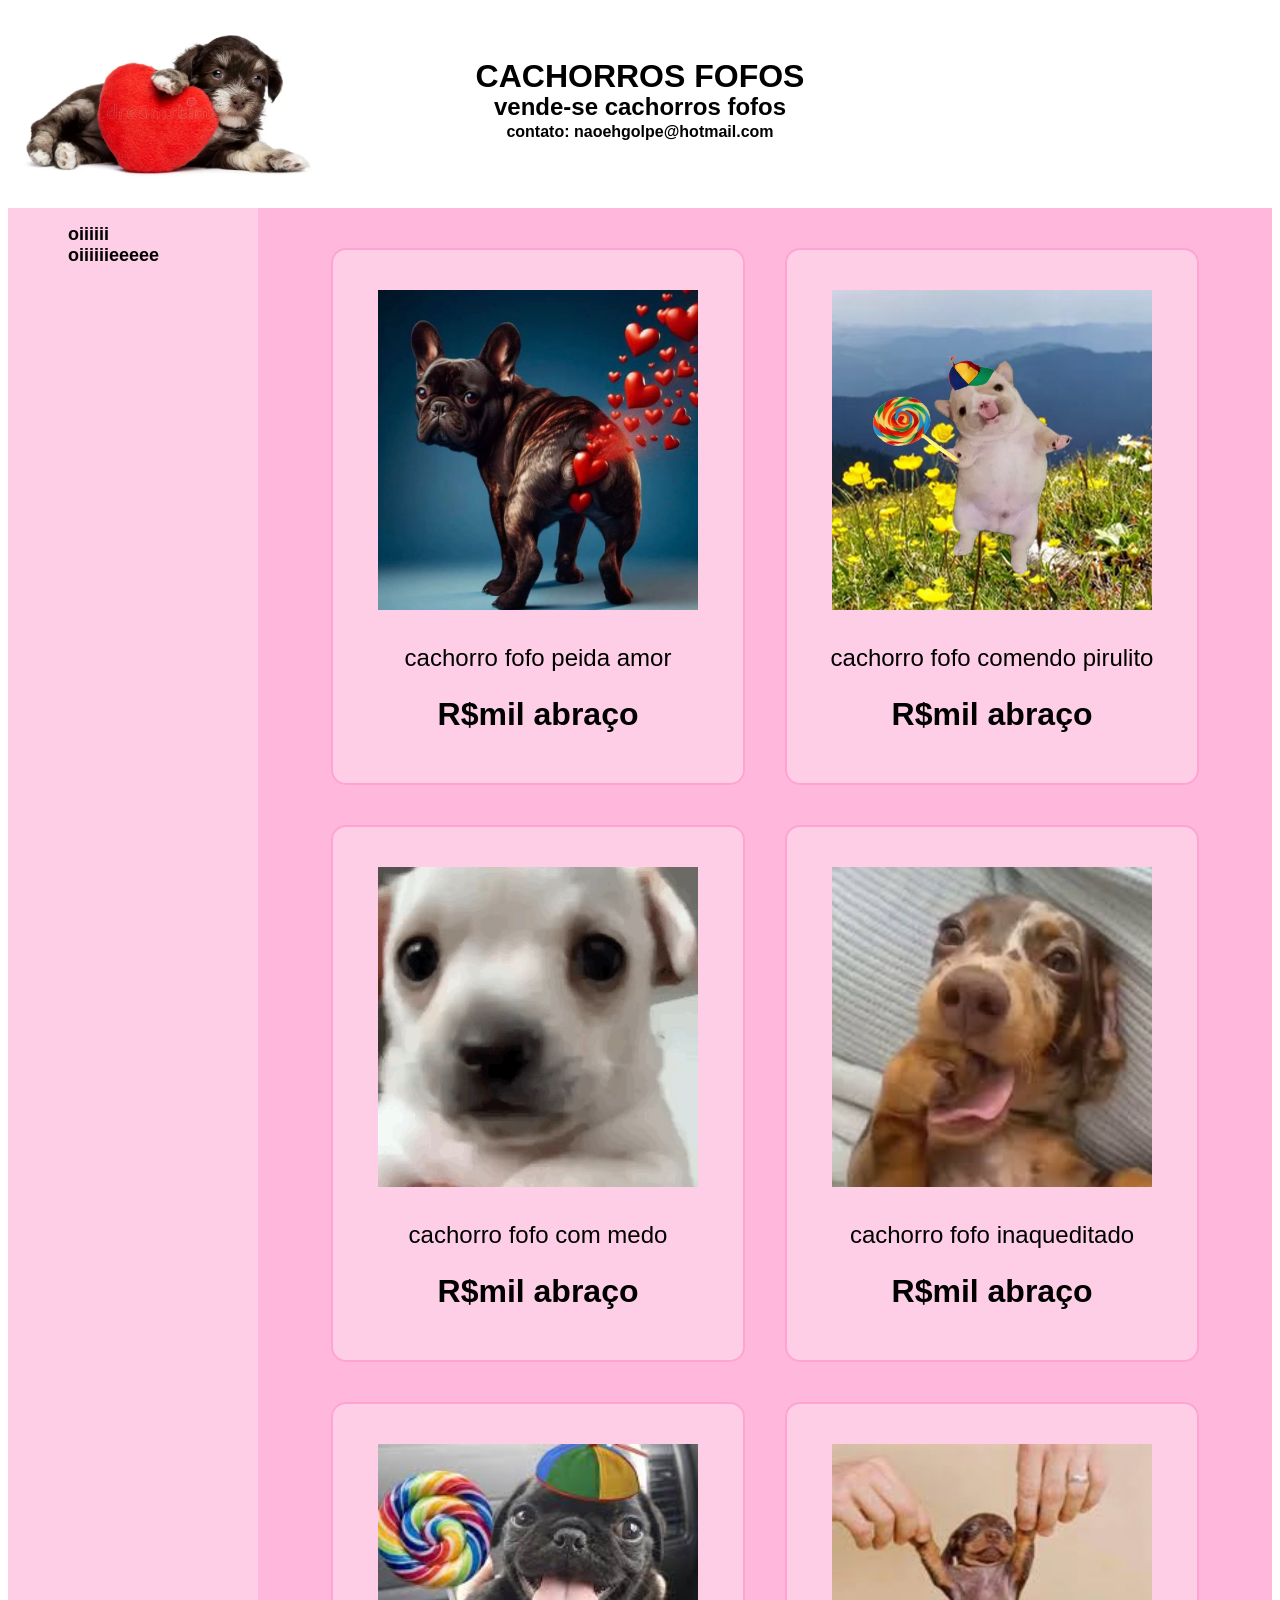
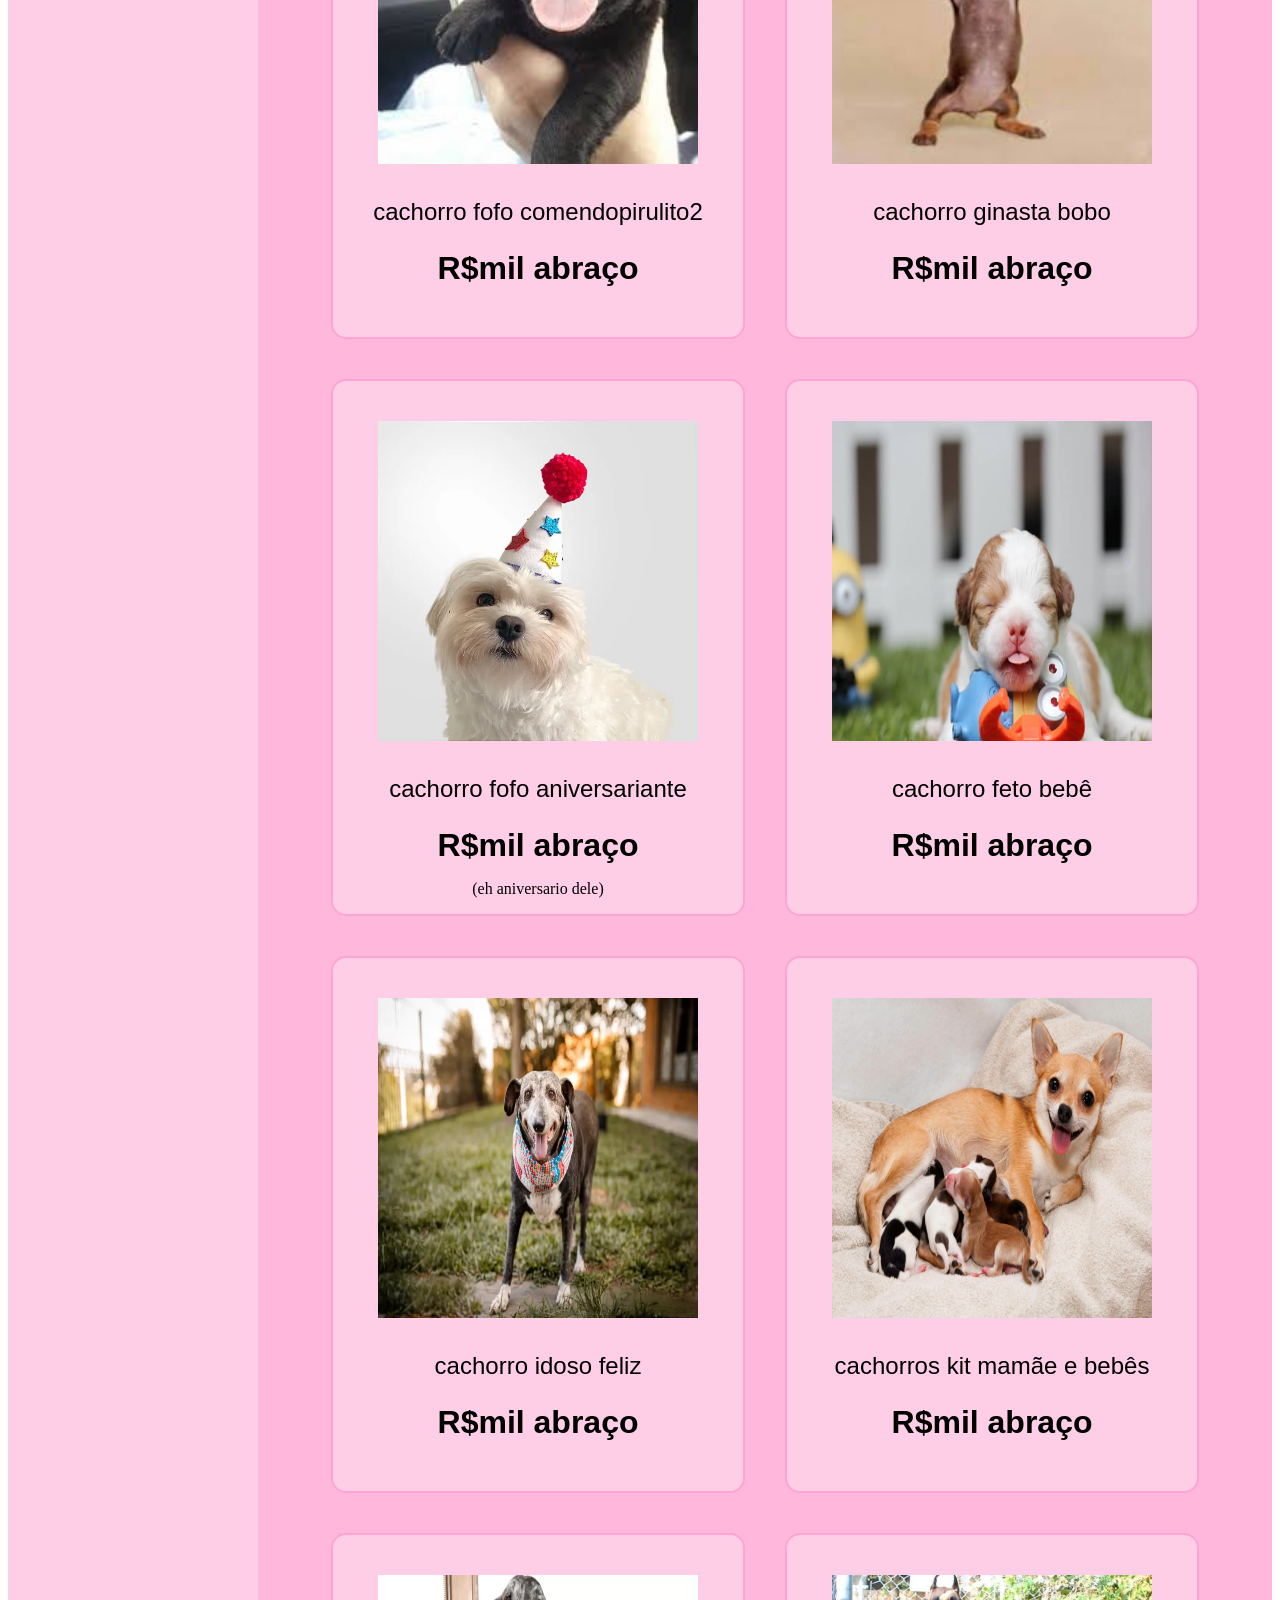
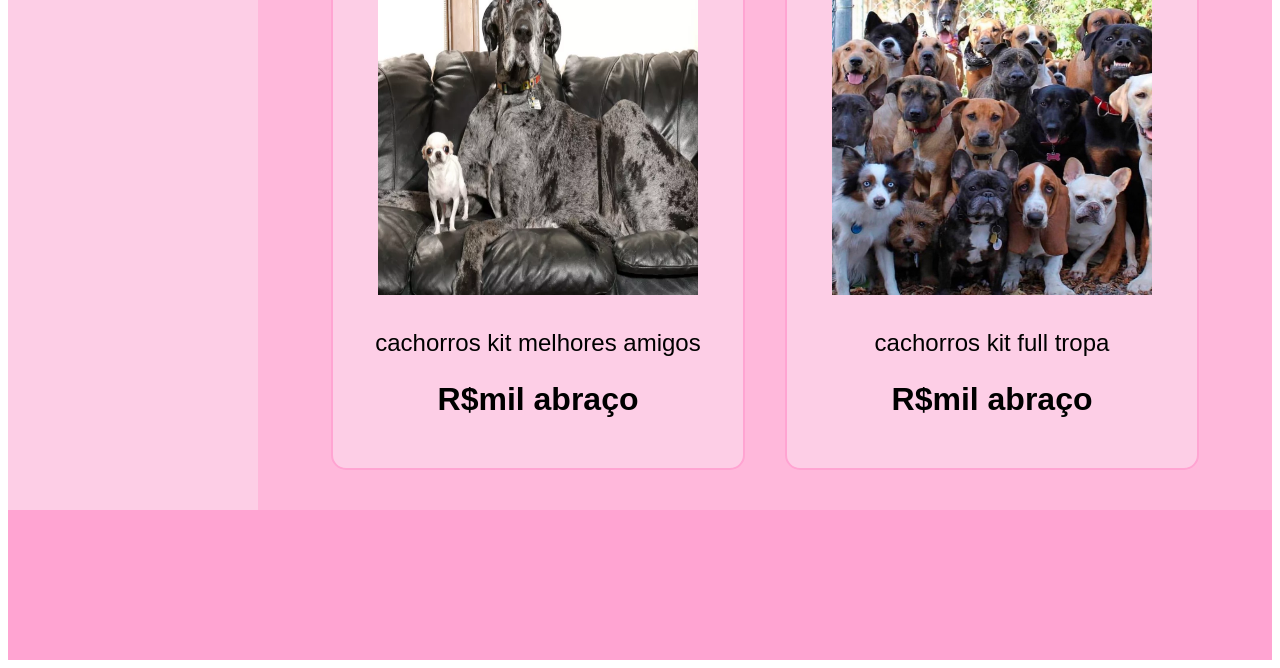
<file: index.html>
<!DOCTYPE html>
<html lang="pt-br">
<head>
    <meta charset="UTF-8">
    <meta name="viewport" content="width=device-width, initial-scale=1.0">
    <link rel="stylesheet" href="grid.css">
    <title>cachorros fofos legais</title>
</head>
<body>
    <header>
        <div id="header-container">
            <img class="logo" src="img/cachorrobebelogowebp" alt="">
            <h1 class="header-text">CACHORROS FOFOS</h1>
            <h2 class="header-text">vende-se cachorros fofos</h2>
            <h3 class="header-text">contato: naoehgolpe@hotmail.com</h3>
        </div>
    </header>

    <aside class="aside">
        <ul>
            <li><a href="#solo">oiiiiii</a></li>
            <li><a href="#kit">oiiiiiieeeee</a></li>
        </ul>
    </aside>

    <main>
        <div class="mae">
            <section id="solo">
            <div class="card">
                <img class="img_card" src="img/cachorropeidofofo.jpg" alt="">
                <p class="texto_card">cachorro fofo peida amor</p>
                <p class="preco_card">R$mil abraço</p>
            </div>
            </section>

            <div class="card">
                <img class="img_card" src="img/cachorropirulito.webp" alt="">
                <p class="texto_card">cachorro fofo comendo pirulito</p>
                <p class="preco_card">R$mil abraço</p>
            </div>

            <div class="card">
                <img class="img_card" src="img/cachorrocommedo.png" alt="">
                <p class="texto_card">cachorro fofo com medo</p>
                <p class="preco_card">R$mil abraço</p>
            </div>

            <div class="card">
                <img class="img_card" src="img/naoquidito.jpeg" alt="">
                <p class="texto_card">cachorro fofo inaqueditado</p>
                <p class="preco_card">R$mil abraço</p>
            </div>

            <div class="card">
                <img class="img_card" src="img/cachorrobobao.jpeg" alt="">
                <p class="texto_card">cachorro fofo comendopirulito2</p>
                <p class="preco_card">R$mil abraço</p>
            </div>

            <div class="card">
                <img class="img_card" src="img/cachorroginasta.jpeg" alt="">
                <p class="texto_card">cachorro ginasta bobo</p>
                <p class="preco_card">R$mil abraço</p>
            </div>

            <div class="card">
                <img class="img_card" src="img/cachorroaniversario.webp" alt="">
                <p class="texto_card">cachorro fofo aniversariante</p>
                <p class="preco_card2">R$mil abraço</p>
                <p>(eh aniversario dele)</p>
            </div>

             <div class="card">
                <img class="img_card" src="img/cachorrofiote.jpg" alt="">
                <p class="texto_card">cachorro feto bebê</p>
                <p class="preco_card">R$mil abraço</p>
            </div>

            <div class="card">
                <img class="img_card" src="img/cachorroidoso.webp" alt="">
                <p class="texto_card">cachorro idoso feliz</p>
                <p class="preco_card">R$mil abraço</p>
            </div>
            
            <section id="kit">
            <div class="card">
                <img class="img_card" src="img/mamaeebebe.jpg" alt="">
                <p class="texto_card">cachorros kit mamãe e bebês</p>
                <p class="preco_card">R$mil abraço</p>
            </div>
            </section>

            <div class="card">
                <img class="img_card" src="img/melhoresamigos.webp" alt="">
                <p class="texto_card">cachorros kit melhores amigos</p>
                <p class="preco_card">R$mil abraço</p>
            </div>
            
            <div class="card">
                <img class="img_card" src="img/cachorrostropa.jpg" alt="">
                <p class="texto_card">cachorros kit full tropa</p>
                <p class="preco_card">R$mil abraço</p>
            </div>
        </div>
    </main>

    <footer>
        
    </footer>
</body>
</html>
</file>
<file: grid.css>
body {
    display: grid;
    grid-template-areas: 
        "cabeca cabeca cabeca"
        "braco corpo corpo"
        "perna perna perna";
    grid-template-rows: 200px auto 150px;
    grid-template-columns: 250px auto auto;
}

header {
    grid-area: cabeca;
    background-color: #ffffff;
    font-family: Arial, Helvetica, sans-serif;
}

#header-container {
    display: grid;
    grid-template-columns: 200px 1fr 200px;
    grid-template-areas: "logo titulo nada";
}

.header-text {
    grid-area: titulo;
    font-family: Arial, Helvetica, sans-serif;
    text-align: center;
    white-space: nowrap
}

.logo {
    grid-area: logo;
    height: 200px;
    width: auto;
}

header h1 {
    font-size: xx-large;
    margin-top: 50px;
}

header h2 {
    font-size: x-large;
    margin-top: 85px;
}

header h3 {
    font-size: medium;
    margin-top: 115px;
}

aside {
    grid-area: braco;
    background-color: #fdcee6;
}

.aside {
    position: sticky;
    top: 0;
    display: flex;
    justify-content: center;          
    z-index: 1000; 
}

.aside a {
    text-decoration: none;
    font-size: large;
    font-weight: bold;
    font-family: Arial, Helvetica, sans-serif;
    color: black;
    transition: 0.3s ease;
    padding: 5px;
}

.aside a:hover {
    text-decoration: underline;
    border-radius: 3px;
    font-size: larger;
}

.aside li{
    display: inline;
    padding: 15px;
}

main {
    grid-area: corpo;
    background-color: #ffb8db;
    padding: 20px;
}

footer {
    grid-area: perna;
    background-color: #ffa4d2;
}

.card {
    background-color: #fdcee6;
    border: #ffa4d2 2px solid;
    width: 330px;
    padding-top: 40px;
    padding-left: 40px;
    padding-right: 40px;
    text-align: center;
    border-radius: 15px;
    margin: 20px;
}

.mae {
    display: flex;
    flex-wrap: wrap;
    justify-content: center;
    align-items: center;
}

.img_card {
    width: 320px;
    height: 320px;
}

.texto_card {
    font-family: Arial, Helvetica, sans-serif;
    color: black;
    font-size: x-large;
    margin-top: 30px;
}

.preco_card {
    font-family: Arial, Helvetica, sans-serif;
    color: black;
    font-size: xx-large;
    font-weight: bold;
    margin-bottom: 50px;
    margin-top: 20px;
}

.preco_card2 {
    font-family: Arial, Helvetica, sans-serif;
    color: black;
    font-size: xx-large;
    font-weight: bold;
    margin-bottom: 0;
    margin-top: 0;
}

@media only screen and (max-width: 1000px) {
    .logo {
        visibility: hidden;
    }
}

@media only screen and (max-width: 800px) { 
    body {
        grid-template-areas: "cabeca"
                             "corpo"
                             "perna";
        grid-template-columns: auto;
        grid-template-rows: 200px auto 200px;
    }
    aside {
        display: none;
    }
}
</file>
